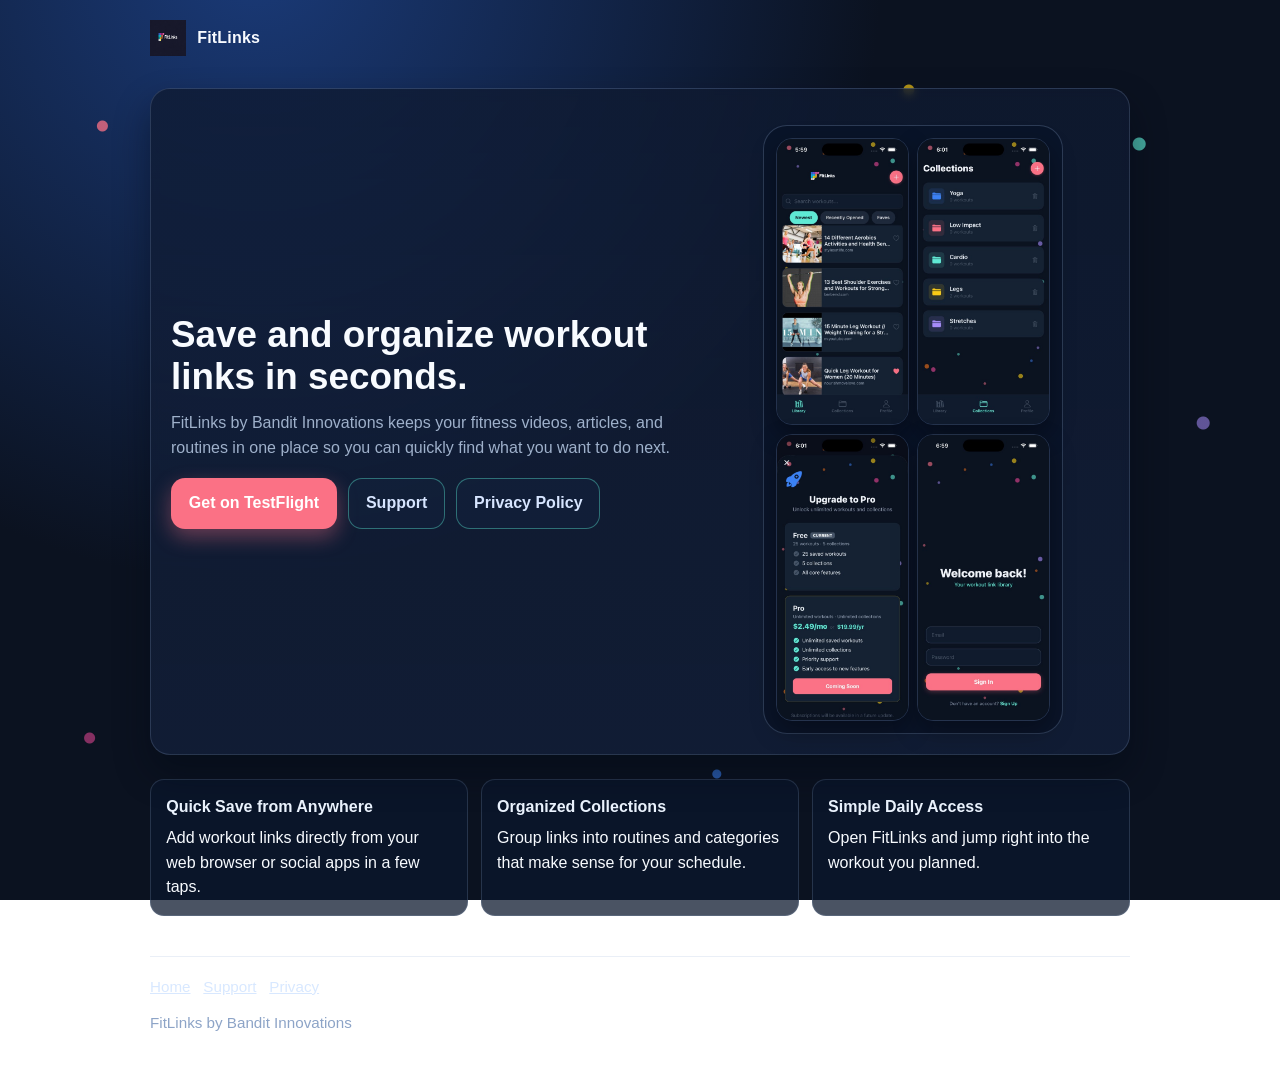
<file: index.html>
<!doctype html>
<html lang="en">
  <head>
    <meta charset="UTF-8" />
    <meta name="viewport" content="width=device-width, initial-scale=1" />
    <title>FitLinks | Save and Organize Workout Links</title>
    <meta
      name="description"
      content="FitLinks helps you save and organize workout links so your routines stay easy to find."
    />
    <meta property="og:title" content="FitLinks | Save and Organize Workout Links" />
    <meta
      property="og:description"
      content="A clean iOS app for collecting workout links, organizing by collection, and sharing routines faster."
    />
    <meta property="og:type" content="website" />
    <meta property="og:url" content="https://your-domain.com/" />
    <meta property="og:image" content="https://your-domain.com/fitlinks_logo_navy.png" />
    <meta property="og:image:alt" content="FitLinks logo" />
    <meta name="twitter:card" content="summary" />
    <meta name="twitter:image" content="https://your-domain.com/fitlinks_logo_navy.png" />
    <link rel="stylesheet" href="/styles.css" />
  </head>
  <body>
    <header class="container">
      <a class="brand" href="/">
        <img class="brand-logo" src="/fitlinks_logo_navy.png" alt="FitLinks logo" />
        FitLinks
      </a>
    </header>

    <main class="container">
      <section class="card hero">
        <div>
          <h1>Save and organize workout links in seconds.</h1>
          <p>
            FitLinks by Bandit Innovations keeps your fitness videos, articles, and routines in one
            place so you can quickly find what you want to do next.
          </p>
          <div class="cta-row">
            <a
              class="btn btn-primary"
              href="https://testflight.apple.com/v1/invite/e5265f97379e4a9fb8c95efdd5b0ea0b42019900772e440183f6dc4e870b19fe192f11730?ct=Y9C555F9VT&advp=10000&platform=ios"
              target="_blank"
              rel="noopener noreferrer"
              >Get on TestFlight</a
            >
            <a class="btn btn-secondary" href="/support">Support</a>
            <a class="btn btn-secondary" href="/privacy">Privacy Policy</a>
          </div>
        </div>

        <aside class="phone-mock" aria-label="FitLinks app preview">
          <div class="shot-grid">
            <img class="app-shot" src="/assets/library.png" alt="FitLinks library screen" loading="lazy" />
            <img class="app-shot" src="/assets/collections.png" alt="FitLinks collections screen" loading="lazy" />
            <img class="app-shot" src="/assets/upgrade-pro.png" alt="FitLinks upgrade screen" loading="lazy" />
            <img class="app-shot" src="/assets/login.png" alt="FitLinks login screen" loading="lazy" />
          </div>
        </aside>
      </section>

      <section class="feature-grid">
        <article class="feature-item">
          <strong>Quick Save from Anywhere</strong>
          Add workout links directly from your web browser or social apps in a few taps.
        </article>
        <article class="feature-item">
          <strong>Organized Collections</strong>
          Group links into routines and categories that make sense for your schedule.
        </article>
        <article class="feature-item">
          <strong>Simple Daily Access</strong>
          Open FitLinks and jump right into the workout you planned.
        </article>
      </section>
    </main>

    <footer class="container">
      <nav aria-label="Footer links">
        <a href="https://fitlinks.app/">Home</a>
        <a href="/support">Support</a>
        <a href="/privacy">Privacy</a>
      </nav>
      <p class="meta">FitLinks by Bandit Innovations</p>
    </footer>
  </body>
</html>
</file>
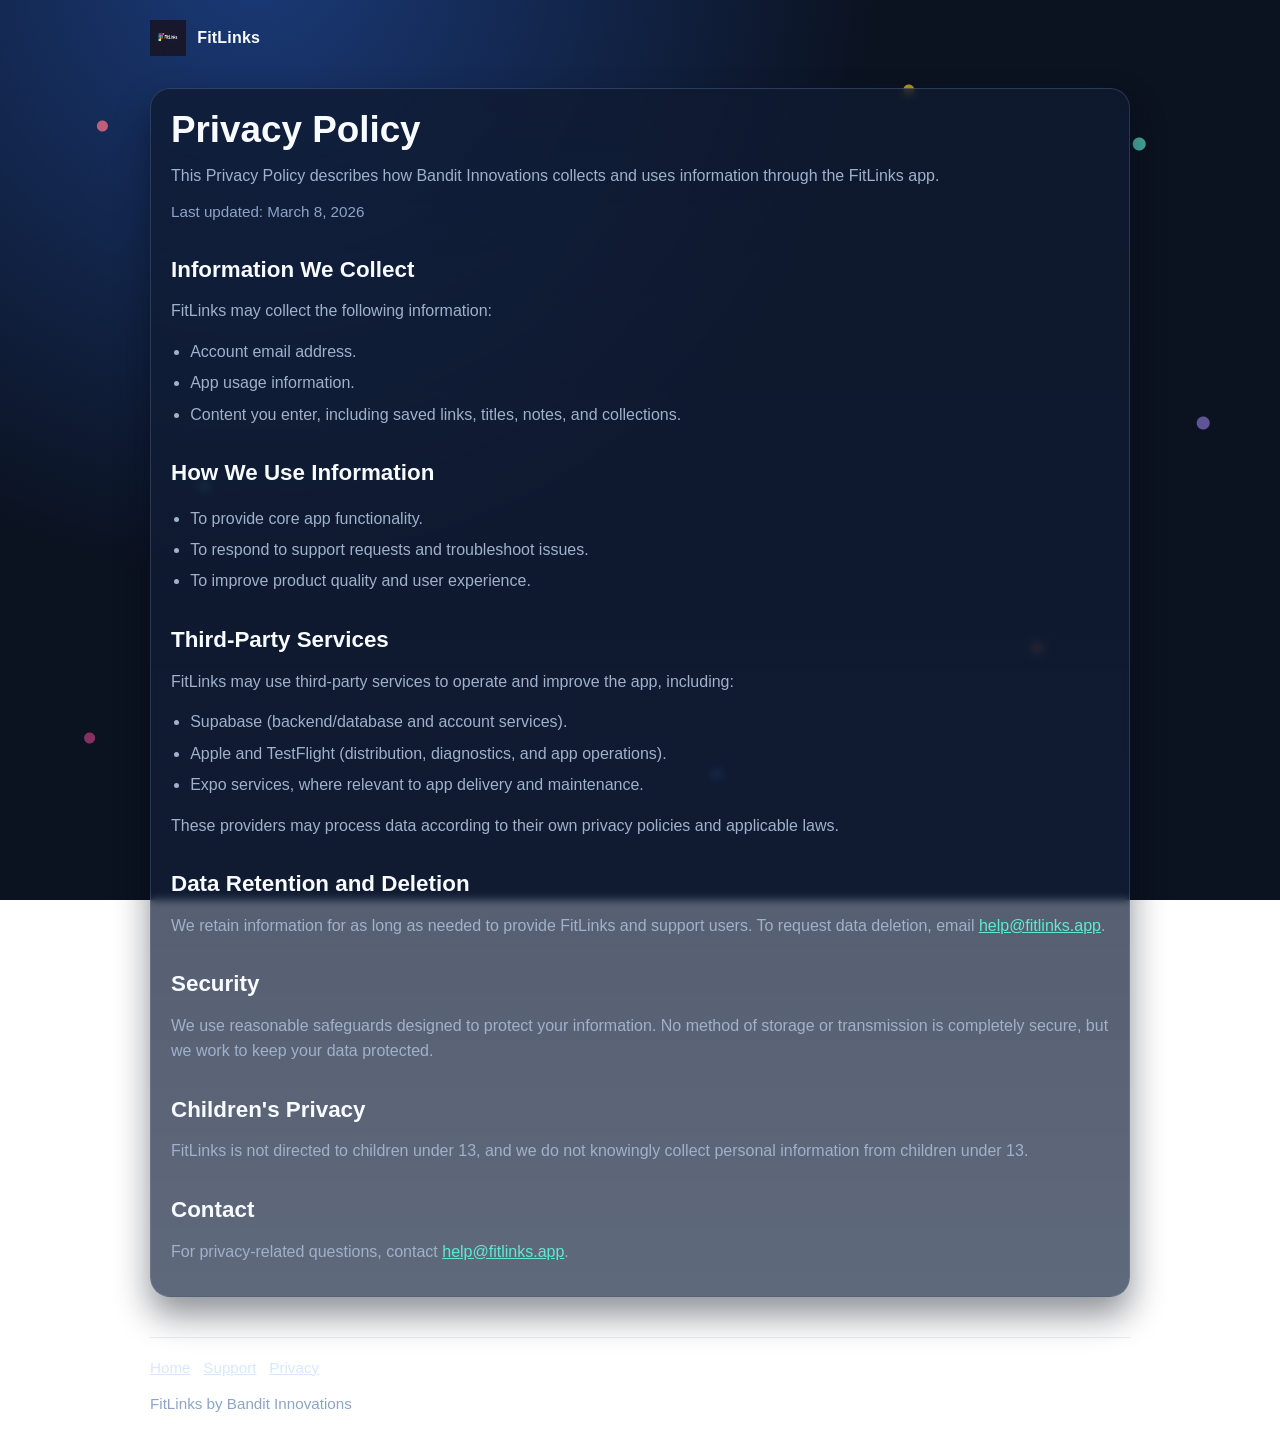
<file: privacy/index.html>
<!doctype html>
<html lang="en">
  <head>
    <meta charset="UTF-8" />
    <meta name="viewport" content="width=device-width, initial-scale=1" />
    <title>FitLinks Privacy Policy | Bandit Innovations</title>
    <meta
      name="description"
      content="Read the FitLinks privacy policy, including data collection, usage, third-party services, and deletion requests."
    />
    <meta property="og:title" content="FitLinks Privacy Policy" />
    <meta
      property="og:description"
      content="Privacy details for FitLinks including retention, security, and contact information."
    />
    <meta property="og:type" content="website" />
    <meta property="og:url" content="https://your-domain.com/privacy" />
    <meta property="og:image" content="https://your-domain.com/fitlinks_logo_navy.png" />
    <meta property="og:image:alt" content="FitLinks logo" />
    <meta name="twitter:card" content="summary" />
    <meta name="twitter:image" content="https://your-domain.com/fitlinks_logo_navy.png" />
    <link rel="stylesheet" href="/styles.css" />
  </head>
  <body>
    <header class="container">
      <a class="brand" href="/">
        <img class="brand-logo" src="/fitlinks_logo_navy.png" alt="FitLinks logo" />
        FitLinks
      </a>
    </header>

    <main class="container">
      <section class="card">
        <h1>Privacy Policy</h1>
        <p>
          This Privacy Policy describes how Bandit Innovations collects and uses information through the
          FitLinks app.
        </p>
        <p class="meta">Last updated: March 8, 2026</p>

        <h2>Information We Collect</h2>
        <p>FitLinks may collect the following information:</p>
        <ul>
          <li>Account email address.</li>
          <li>App usage information.</li>
          <li>Content you enter, including saved links, titles, notes, and collections.</li>
        </ul>

        <h2>How We Use Information</h2>
        <ul>
          <li>To provide core app functionality.</li>
          <li>To respond to support requests and troubleshoot issues.</li>
          <li>To improve product quality and user experience.</li>
        </ul>

        <h2>Third-Party Services</h2>
        <p>FitLinks may use third-party services to operate and improve the app, including:</p>
        <ul>
          <li>Supabase (backend/database and account services).</li>
          <li>Apple and TestFlight (distribution, diagnostics, and app operations).</li>
          <li>Expo services, where relevant to app delivery and maintenance.</li>
        </ul>
        <p>
          These providers may process data according to their own privacy policies and applicable laws.
        </p>

        <h2>Data Retention and Deletion</h2>
        <p>
          We retain information for as long as needed to provide FitLinks and support users. To request
          data deletion, email
          <a href="mailto:help@fitlinks.app">help@fitlinks.app</a>.
        </p>

        <h2>Security</h2>
        <p>
          We use reasonable safeguards designed to protect your information. No method of storage or
          transmission is completely secure, but we work to keep your data protected.
        </p>

        <h2>Children's Privacy</h2>
        <p>
          FitLinks is not directed to children under 13, and we do not knowingly collect personal
          information from children under 13.
        </p>

        <h2>Contact</h2>
        <p>
          For privacy-related questions, contact
          <a href="mailto:help@fitlinks.app">help@fitlinks.app</a>.
        </p>
      </section>
    </main>

    <footer class="container">
      <nav aria-label="Footer links">
        <a href="https://fitlinks.app/">Home</a>
        <a href="/support">Support</a>
        <a href="/privacy">Privacy</a>
      </nav>
      <p class="meta">FitLinks by Bandit Innovations</p>
    </footer>
  </body>
</html>
</file>
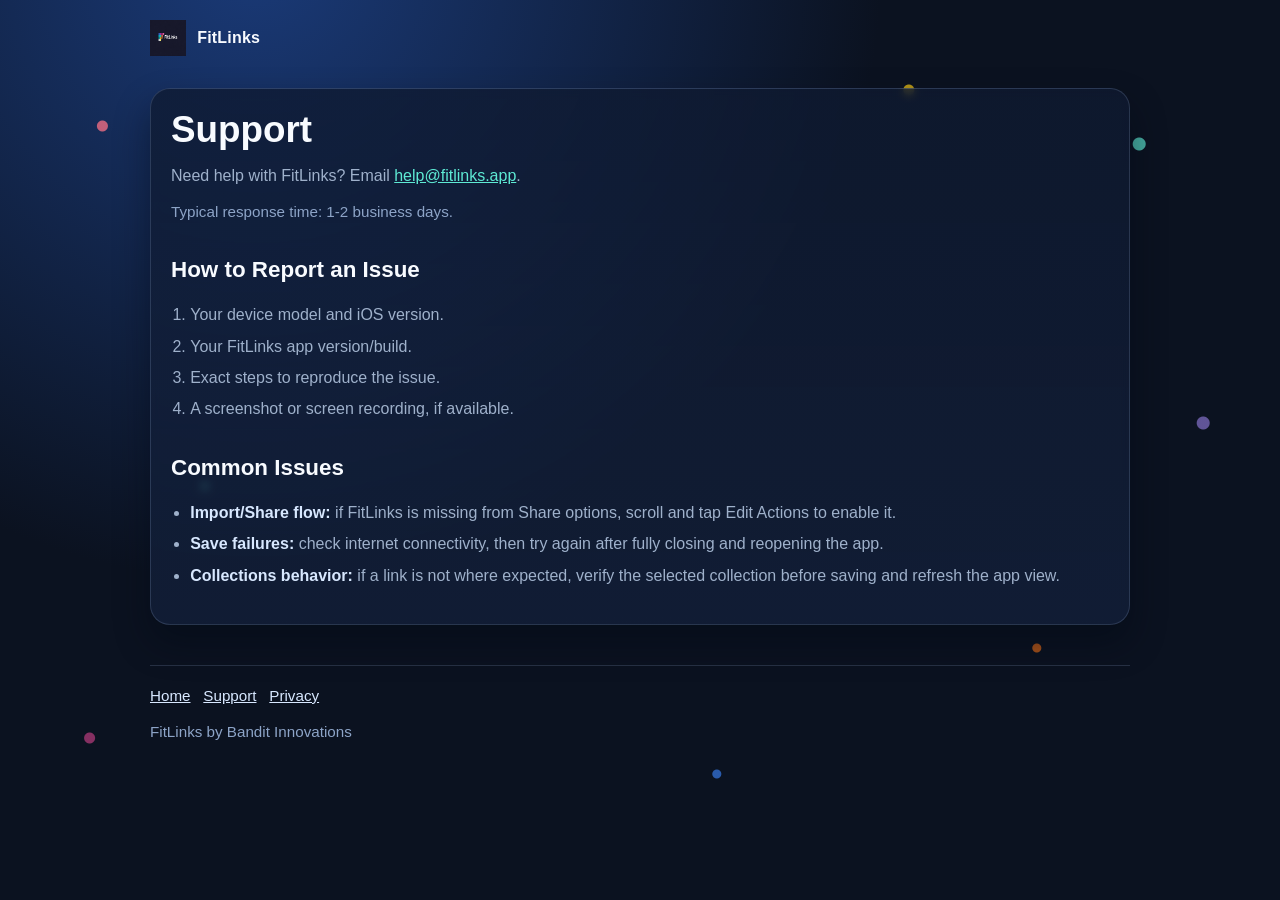
<file: support/index.html>
<!doctype html>
<html lang="en">
  <head>
    <meta charset="UTF-8" />
    <meta name="viewport" content="width=device-width, initial-scale=1" />
    <title>FitLinks Support | Bandit Innovations</title>
    <meta
      name="description"
      content="Contact FitLinks support and report issues with device details, app version, and reproduction steps."
    />
    <meta property="og:title" content="FitLinks Support" />
    <meta
      property="og:description"
      content="Need help with FitLinks? Contact support and include key troubleshooting details."
    />
    <meta property="og:type" content="website" />
    <meta property="og:url" content="https://your-domain.com/support" />
    <meta property="og:image" content="https://your-domain.com/fitlinks_logo_navy.png" />
    <meta property="og:image:alt" content="FitLinks logo" />
    <meta name="twitter:card" content="summary" />
    <meta name="twitter:image" content="https://your-domain.com/fitlinks_logo_navy.png" />
    <link rel="stylesheet" href="/styles.css" />
  </head>
  <body>
    <header class="container">
      <a class="brand" href="/">
        <img class="brand-logo" src="/fitlinks_logo_navy.png" alt="FitLinks logo" />
        FitLinks
      </a>
    </header>

    <main class="container">
      <section class="card">
        <h1>Support</h1>
        <p>
          Need help with FitLinks? Email
          <a href="mailto:help@fitlinks.app">help@fitlinks.app</a>.
        </p>
        <p class="meta">Typical response time: 1-2 business days.</p>

        <h2>How to Report an Issue</h2>
        <ol>
          <li>Your device model and iOS version.</li>
          <li>Your FitLinks app version/build.</li>
          <li>Exact steps to reproduce the issue.</li>
          <li>A screenshot or screen recording, if available.</li>
        </ol>

        <h2>Common Issues</h2>
        <ul>
          <li>
            <strong>Import/Share flow:</strong> if FitLinks is missing from Share options, scroll and tap
            Edit Actions to enable it.
          </li>
          <li>
            <strong>Save failures:</strong> check internet connectivity, then try again after fully closing
            and reopening the app.
          </li>
          <li>
            <strong>Collections behavior:</strong> if a link is not where expected, verify the selected
            collection before saving and refresh the app view.
          </li>
        </ul>
      </section>
    </main>

    <footer class="container">
      <nav aria-label="Footer links">
        <a href="https://fitlinks.app/">Home</a>
        <a href="/support">Support</a>
        <a href="/privacy">Privacy</a>
      </nav>
      <p class="meta">FitLinks by Bandit Innovations</p>
    </footer>
  </body>
</html>
</file>
<file: styles.css>
:root {
  --midnight-navy: #0b1220;
  --ice-blue: #3b82f6;
  --aqua-mint: #5eead4;
  --soft-fog: #f1f5f9;
  --coral-pulse: #fb7185;
  --soft-magenta: #ec4899;
  --sunset-orange: #f97316;
  --sunrise-yellow: #facc15;

  --bg: var(--midnight-navy);
  --surface: rgba(15, 26, 49, 0.78);
  --surface-2: rgba(20, 34, 62, 0.68);
  --text: #f8fbff;
  --muted: #9fb1cb;
  --border: rgba(148, 175, 216, 0.2);
  --shadow: 0 18px 35px rgba(3, 8, 20, 0.45);
}

*,
*::before,
*::after {
  box-sizing: border-box;
}

body {
  margin: 0;
  font-family: -apple-system, BlinkMacSystemFont, "Segoe UI", Helvetica, Arial, sans-serif;
  color: var(--text);
  background: radial-gradient(circle at 20% -5%, #1a3a78 0%, var(--bg) 45%) fixed;
  line-height: 1.55;
  min-height: 100vh;
  position: relative;
  overflow-x: hidden;
}

body::before {
  content: "";
  position: fixed;
  inset: 0;
  pointer-events: none;
  background-image:
    radial-gradient(circle at 8% 14%, rgba(251, 113, 133, 0.75) 0 5px, transparent 6px),
    radial-gradient(circle at 89% 16%, rgba(94, 234, 212, 0.7) 0 6px, transparent 7px),
    radial-gradient(circle at 71% 10%, rgba(250, 204, 21, 0.7) 0 5px, transparent 6px),
    radial-gradient(circle at 81% 72%, rgba(249, 115, 22, 0.65) 0 4px, transparent 5px),
    radial-gradient(circle at 7% 82%, rgba(236, 72, 153, 0.55) 0 5px, transparent 6px),
    radial-gradient(circle at 56% 86%, rgba(59, 130, 246, 0.65) 0 4px, transparent 5px),
    radial-gradient(circle at 16% 54%, rgba(94, 234, 212, 0.45) 0 4px, transparent 5px),
    radial-gradient(circle at 94% 47%, rgba(167, 139, 250, 0.55) 0 6px, transparent 7px);
}

a {
  color: var(--aqua-mint);
}

.container {
  width: min(980px, 92%);
  margin: 0 auto;
}

header {
  padding: 1.25rem 0 0.3rem;
}

.brand {
  display: inline-flex;
  align-items: center;
  gap: 0.7rem;
  color: var(--text);
  text-decoration: none;
  font-weight: 700;
  letter-spacing: 0.2px;
}

.brand-logo {
  display: block;
  width: auto;
  height: 2.25rem;
  max-width: 11.5rem;
  object-fit: contain;
}

main {
  padding: 1.2rem 0 2.5rem;
}

.card {
  background: linear-gradient(180deg, var(--surface), var(--surface-2));
  border: 1px solid var(--border);
  border-radius: 20px;
  box-shadow: var(--shadow);
  backdrop-filter: blur(4px);
  padding: 1.25rem;
}

h1 {
  font-size: clamp(1.7rem, 4vw, 2.3rem);
  line-height: 1.14;
  margin: 0 0 0.8rem;
}

h2 {
  margin-top: 1.8rem;
  margin-bottom: 0.6rem;
  font-size: clamp(1.2rem, 2.6vw, 1.4rem);
}

p {
  margin: 0.75rem 0;
  color: var(--muted);
}

.hero {
  display: grid;
  gap: 1rem;
}

.cta-row {
  display: flex;
  gap: 0.7rem;
  flex-wrap: wrap;
  margin-top: 1.1rem;
}

.btn {
  display: inline-block;
  border-radius: 14px;
  padding: 0.74rem 1.05rem;
  font-weight: 700;
  text-decoration: none;
  border: 1px solid transparent;
}

.btn-primary {
  background: var(--coral-pulse);
  color: #fff;
  box-shadow: 0 8px 20px rgba(251, 113, 133, 0.38);
}

.btn-primary:hover {
  background: #f95f76;
}

.btn-secondary {
  background: rgba(18, 33, 59, 0.68);
  color: #d7e5ff;
  border-color: rgba(94, 234, 212, 0.4);
}

.feature-grid {
  margin-top: 1.5rem;
  display: grid;
  gap: 0.8rem;
}

.feature-item {
  border: 1px solid var(--border);
  border-radius: 14px;
  padding: 0.95rem;
  background: rgba(12, 23, 45, 0.74);
}

.feature-item strong {
  display: block;
  margin-bottom: 0.35rem;
  color: #ecf4ff;
}

.phone-mock {
  width: min(300px, 100%);
  margin: 1rem auto 0;
  border-radius: 24px;
  border: 1px solid rgba(148, 175, 216, 0.26);
  padding: 0.75rem;
  background: rgba(10, 21, 42, 0.92);
}

.app-shot {
  display: block;
  width: 100%;
  aspect-ratio: 9 / 19.5;
  object-fit: cover;
  object-position: top;
  border-radius: 16px;
  border: 1px solid rgba(132, 160, 203, 0.22);
  box-shadow: 0 10px 24px rgba(0, 0, 0, 0.34);
}

.shot-grid {
  display: grid;
  grid-template-columns: 1fr 1fr;
  gap: 0.55rem;
}

ul,
ol {
  padding-left: 1.2rem;
  color: var(--muted);
}

li + li {
  margin-top: 0.4rem;
}

li strong {
  color: #d8e8ff;
}

.meta {
  color: #8da4c7;
  font-size: 0.95rem;
}

footer {
  border-top: 1px solid var(--border);
  margin-top: 2rem;
  padding: 1.1rem 0 1.7rem;
  color: #8da4c7;
  font-size: 0.95rem;
}

footer nav {
  display: flex;
  flex-wrap: wrap;
  gap: 0.8rem;
}

footer nav a {
  color: #d8e8ff;
}

@media (min-width: 760px) {
  .hero {
    grid-template-columns: 1.15fr 0.85fr;
    align-items: center;
  }

  .feature-grid {
    grid-template-columns: repeat(3, minmax(0, 1fr));
  }
}
</file>
